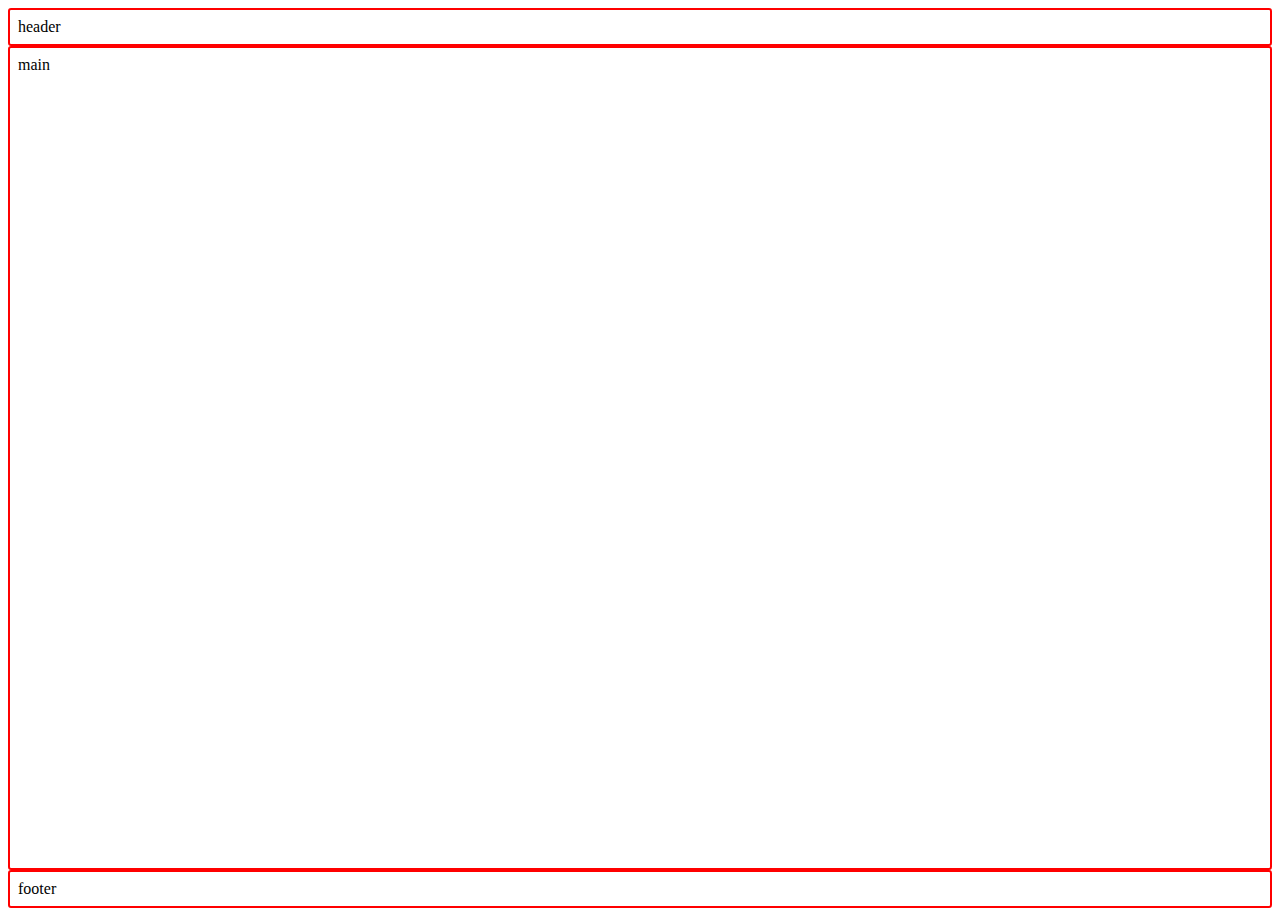
<file: grid/task1.html>
<!DOCTYPE html>
<html lang="en">
<head>
    <meta charset="UTF-8">
    <meta name="viewport" content="width=device-width, initial-scale=1.0">
    <link rel="icon" href="img1.png">
    <link rel="stylesheet" href="style.css">
    <title>Document</title>
</head>
<body>
    <div class="task1 container">
        <header class="items">header</header>
        <main class="items">main</main>
        <footer class="items">footer</footer>
    </div>
</body>
</html>
</file>
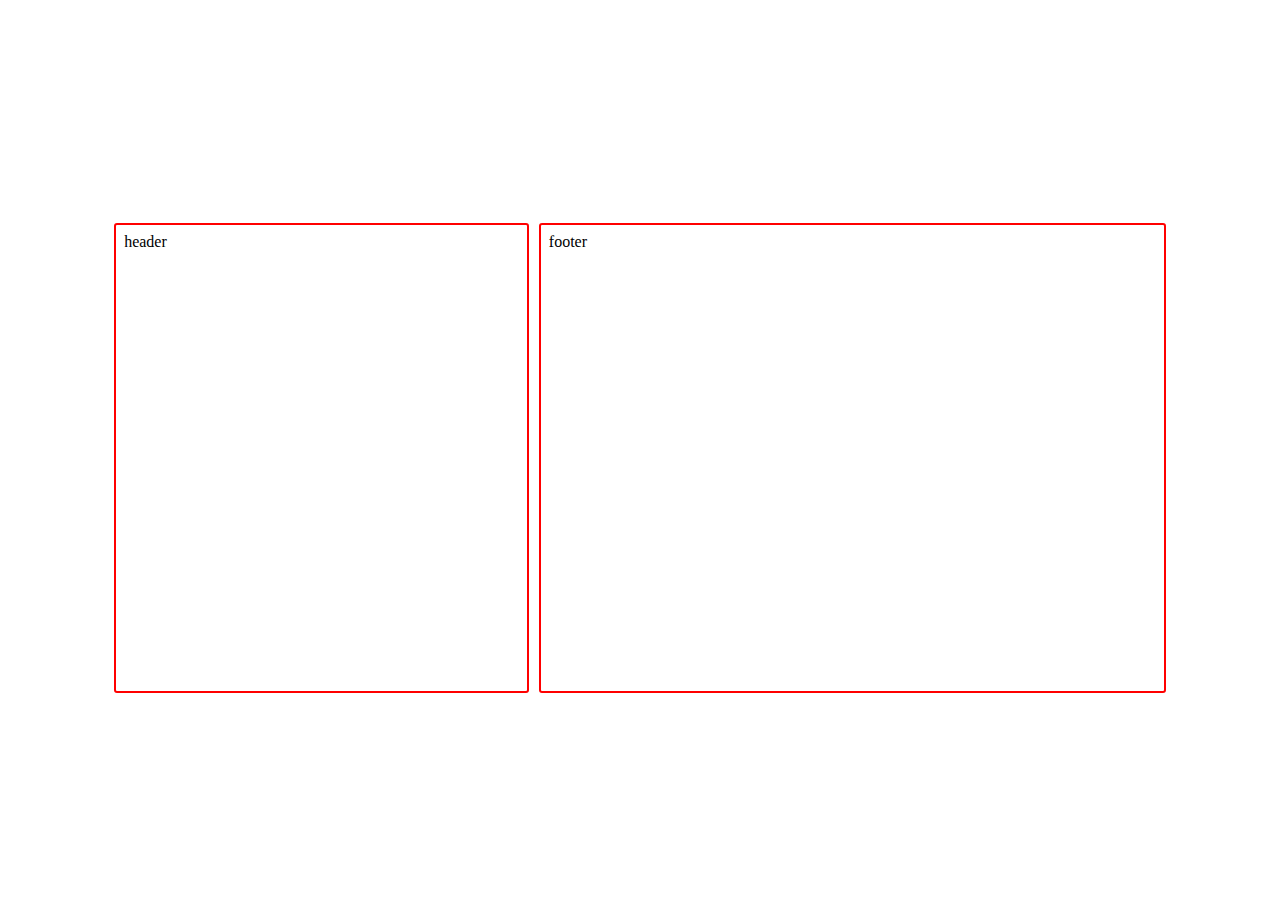
<file: grid/task2.html>
<!DOCTYPE html>
<html lang="en">
<head>
    <meta charset="UTF-8">
    <meta name="viewport" content="width=device-width, initial-scale=1.0">
    <link rel="icon" href="img1.png">
    <link rel="stylesheet" href="style.css">
    <title>Document</title>
</head>
<body>
    <div class="task2 container">
        <header class="items i1 height-50">header</header>
        <footer class="items i2 height-50" >footer</footer>
    </div>
</body>
</html>
</file>
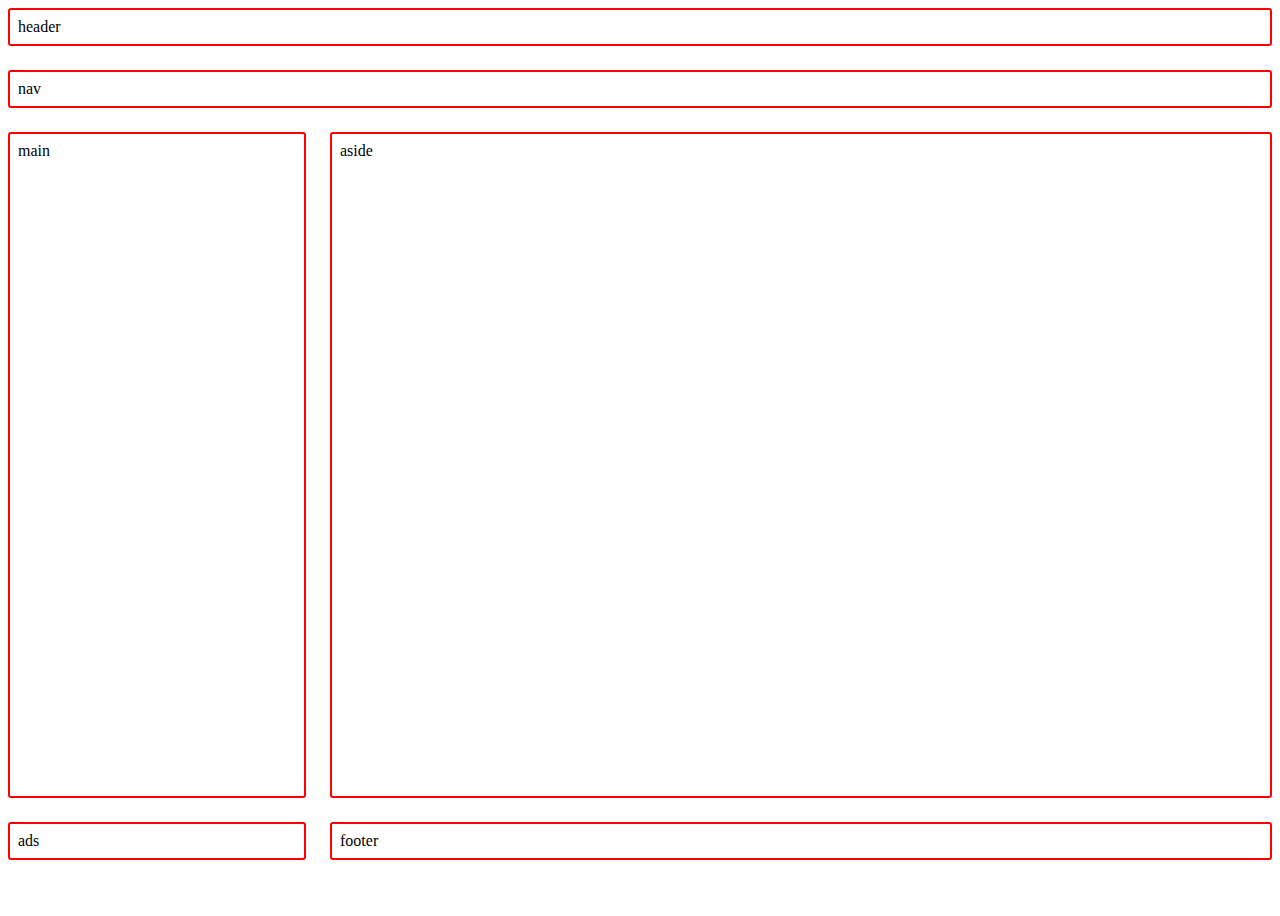
<file: grid/task3.html>
<!DOCTYPE html>
<html lang="en">
<head>
    <meta charset="UTF-8">
    <meta name="viewport" content="width=device-width, initial-scale=1.0">
    <link rel="icon" href="img1.png">
    <link rel="stylesheet" href="style.css">
    <title>Document</title>
</head>
<body>
    <div class="task3-1 container">
        <header class="items head">header</header>
        <nav class="items navbar">nav</nav>
        <main class="items mainmenu">main</main>
        <aside class="items asidebar">aside</aside>
        <article class="items adsbar">ads</article>
        <footer class="items footbar">footer</footer>
    </div>
</body>
</html>
</file>
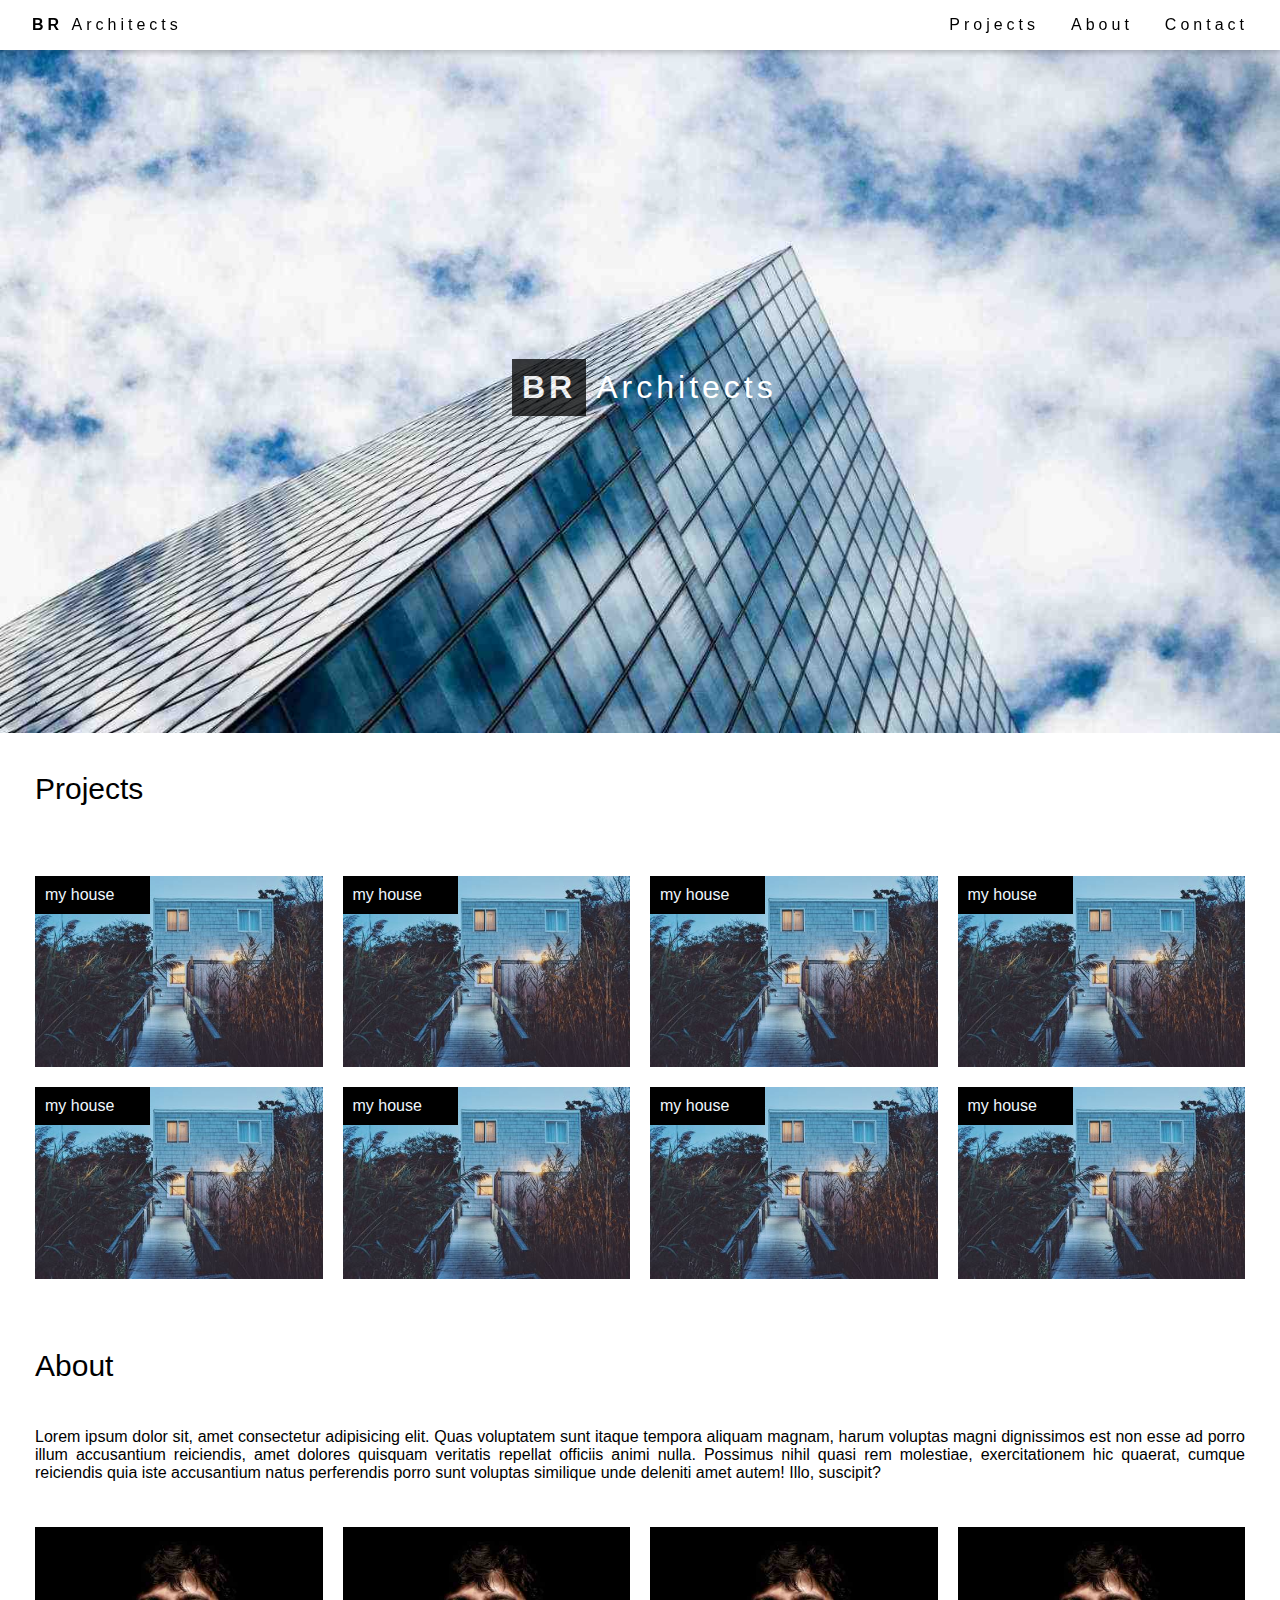
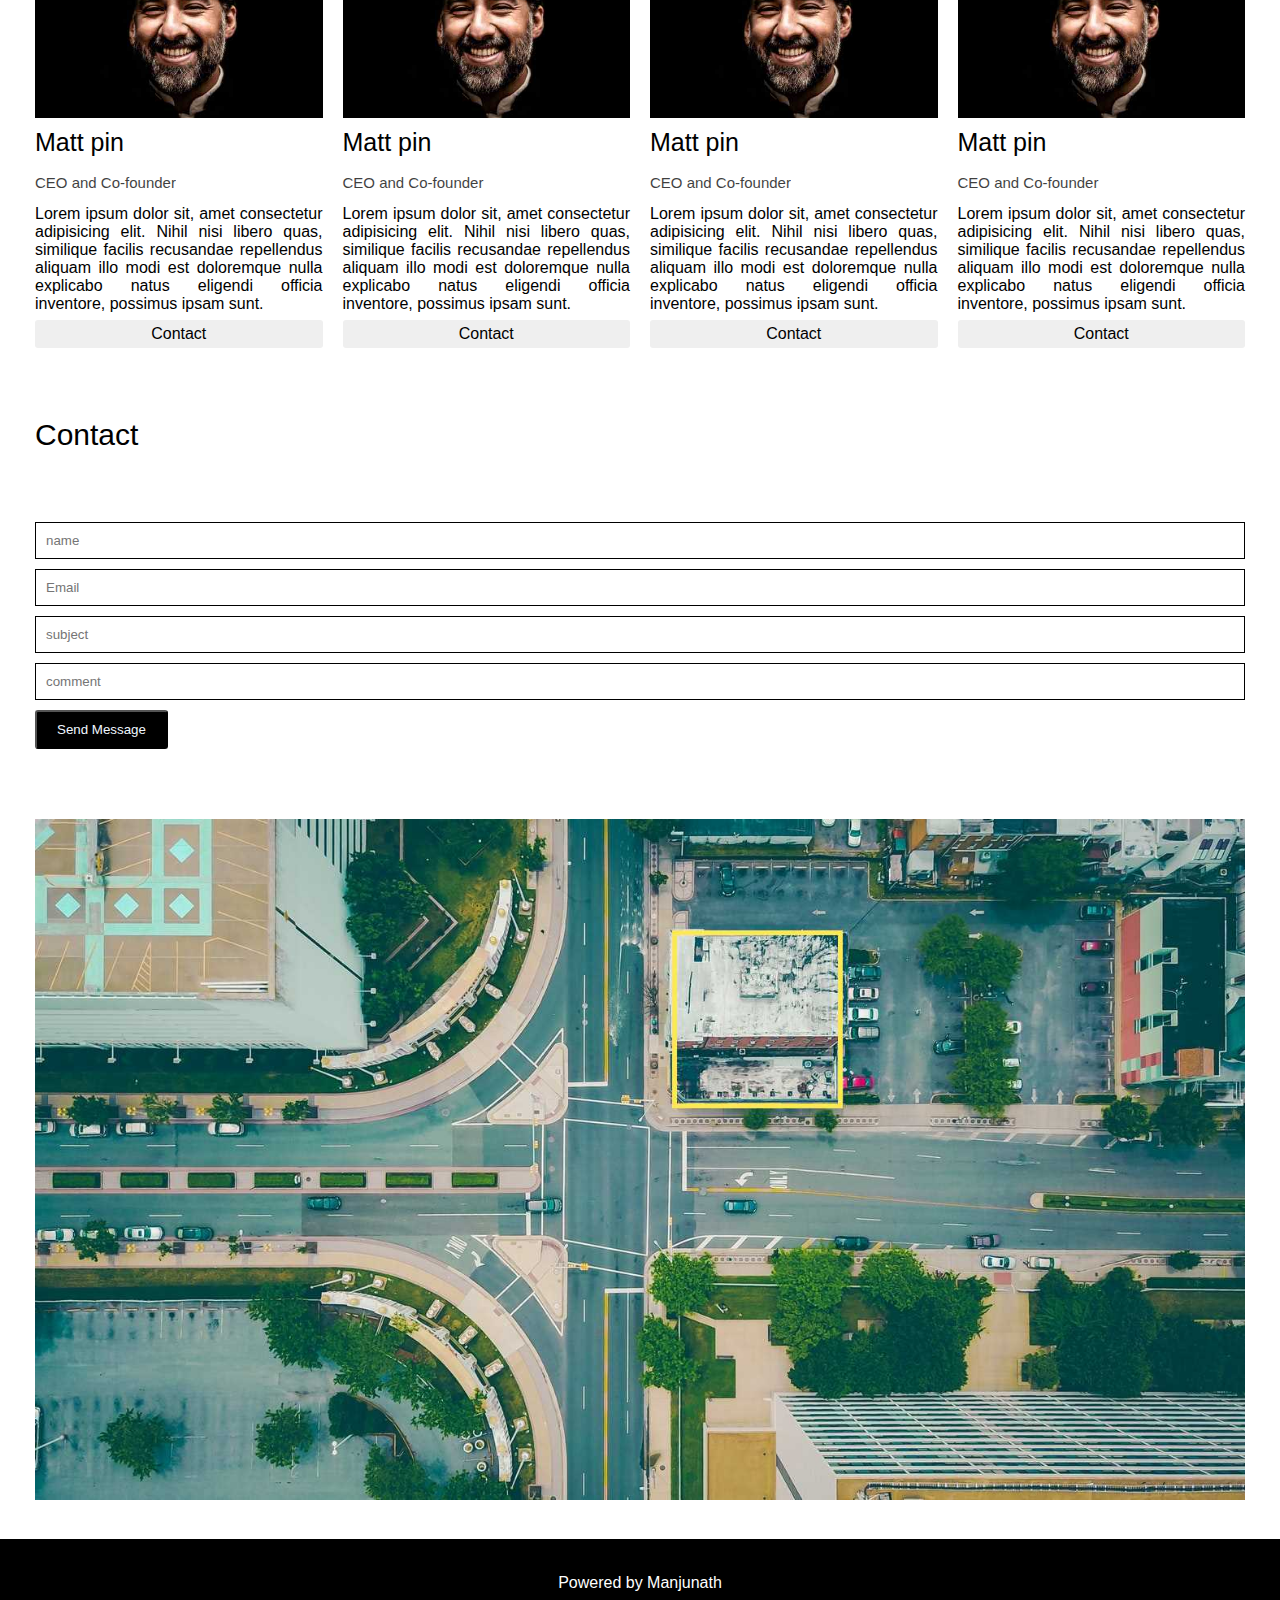
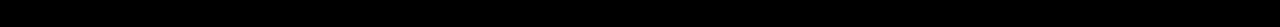
<file: TemplateBr/index1.html>
<!DOCTYPE html>
<html lang="en">

<head>
    <meta charset="UTF-8">
    <meta name="viewport" content="width=device-width, initial-scale=1.0">
    <title>Document</title>
    <style>
        * {
            box-sizing: border-box;
            padding: 0;
            margin: 0;
            font-family: Verdana, sans-serif;
        }

        /* div{
            border: 1px solid red;
        } */
        .container {
            display: grid;
            grid-template-rows: repeat(7, auto)
        }

        .sec_1 {
            display: grid;
            grid-template-columns: repeat(2,1fr);
            position: sticky;
            top: 0;
            z-index: 1;
            justify-content: space-between;
            padding: 8px 16px;
            background-color: white;
            box-shadow:
                0 2px 5px 0 rgba(0, 0, 0, 0.16),
                0 2px 10px 0 rgba(0, 0, 0, 0.12);
        }

        #links {
            list-style: none;
            display: flex;
            float: right;
            justify-content: space-between;

        }

        #links li {
            padding: 8px 16px;
            border-radius: 3px;

        }

        #br {
            font-weight: 600;
        }

        .brachi,
        #links {
            letter-spacing: 3pt;
        }

        .brachi :hover {
            background-color: grey;
        }

        #links :hover {
            background-color: grey;
        }

        .img1 {
            width: 100%;
            height: auto;
        }
        .name1 {
            display: flex;
            justify-content: center;
            align-items: center;
            letter-spacing: 3pt;
            position: absolute;
            top: 45%;
            left: 40%;
        }

        .text1 {
            font-weight: 600;
            padding: 10px;
            font-size: xx-large;
            background-color: black;
            opacity: 0.75;
            color: white;

        }

        .text2 {
            padding: 10px;
            color: white;
            font-size: xx-large;
        }

        .sec_2 {
            position: relative;
        }

        .sec_3 {
            width: 100%;
        }

        .phead {
            font-size: 30px;
            padding: 35px;
        }

        .projgrid {
            display: grid;
            margin: 0 auto;
            grid-template-columns: repeat(4, minmax(200px, 1fr));
            gap: 20px;
            margin: 35px;
        }

        .projgrid img {
            width: 100%;
            height: auto;
            display: block;
        }

        .img_1,
        .img_2,
        .img_3,
        .img_4,
        .img_8,
        .img_7,
        .img_6,
        .img_5 {
            position: relative;
        }

        .p1 {
            width: 40%;
            padding: 10px;
            background-color: black;
            color: aliceblue;
            position: absolute;
            top: 0;
            left: 0;
        }

        .matter {
            text-align: justify;
            padding: 10px 35px;
        }
        .name{
            font-weight: 300;
            padding: 10px 0;
            font-size: 25px;
        }
        .desg{
            font-weight: 200;
            padding: 7px 0;
            font-size: 15px;
            opacity: 0.75;
        }
        .desp{
            padding: 7px 0;
            text-align: justify;
        }
        .bt{
            padding: 5px;
            width: 100%;
            text-align: center;
            font-size: medium;
            border: none;
            border-radius: 3px;
        }
        .f1{
            margin: 35px;
        }
        .f1 input {
            display: block;
            padding: 10px 10px;
            margin-top: 10px;
            width: 100%;
            border: 1px solid;
        }
        #bt1{
            padding: 10px 20px;
            background-color: black;
            color: aliceblue;
            border-radius: 3px;
            margin-top: 10px;
        }
        .sec_6{
            margin: 35px;
        }
        .sec_7 p{
            text-align: center;
            padding: 35px;
            background-color: black;
            color: white;

        }
        @media screen and (orientation : portrait)
        {
            .projgrid{
                display: inline-block;
            }
            .text2{
                z-index: -1;
                display: none;
            }
            .text1{
            font-weight: 600;
            padding: 20px;
            font-size: xx-large;
            background-color: black;
            opacity: 0.75;
            color: white;
            }
            .sec_1{
                display: grid;
                grid-template-columns: max-content;
            }
            .s2{
                display: none;
            }
           
            
            .img_1,
        .img_2,
        .img_3,
        .img_4,
        .img_8,
        .img_7,
        .img_6,
        .img_5 {
            margin: 20px;
        }
        .ahead{
            margin: 20px;
        }
        .name1 {
            display: flex;
            justify-content: center;
            align-items: center;
            letter-spacing: 3pt;
            position: absolute;
            top: 35%;
            left: 35%;
        }
        }
        @media screen and (max-width:769px) and (min-width:321px)
        {
            .projgrid{
                display: grid;
                grid-template-columns: repeat( 2 ,minmax(100px,1fr));

            }
            
        }
    </style>
</head>

<body>
    <div class="container">
        <div class="sec_1">
            <div class="brachi">
                <p style="padding: 8px 16px; border-radius: 3px;"><span id="br">BR </span>Architects</p>
            </div>
            <div class="s2">
                <ul id="links">
                    <li>Projects</li>
                    <li>About</li>
                    <li>Contact</li>
                </ul>
            </div>
            
        </div>
        <div class="sec_2">
            <div> <img src="back1.png" alt="hello" class="img1">
                <div class="name1">
                    <div class="text1">BR</div>
                    <div class="text2">Architects </div>
                </div>
            </div>
        </div>
        <div class="sec_3">
            <div class="phead"> Projects </div>
            <div class="projgrid">
                <div class="img_1">
                    <img src="proj1.png" alt="no">
                    <div class="p1">my house</div>
                </div>
                <div class="img_2">
                    <img src="proj1.png" alt="no">
                    <div class="p1">my house</div>
                </div>
                <div class="img_3">
                    <img src="proj1.png" alt="no">
                    <div class="p1">my house</div>
                </div>
                <div class="img_4">
                    <img src="proj1.png" alt="no">
                    <div class="p1">my house</div>
                </div>
                <div class="img_5">
                    <img src="proj1.png" alt="no">
                    <div class="p1">my house</div>
                </div>
                <div class="img_6">
                    <img src="proj1.png" alt="no">
                    <div class="p1">my house</div>
                </div>
                <div class="img_7">
                    <img src="proj1.png" alt="no">
                    <div class="p1">my house</div>
                </div>
                <div class="img_8">
                    <img src="proj1.png" alt="no">
                    <div class="p1">my house</div>
                </div>
            </div>

        </div>
        <div class="sec_4">
            <div class="phead"> About </div>
            <p class="matter">
                Lorem ipsum dolor sit, amet consectetur adipisicing elit. Quas voluptatem sunt itaque tempora aliquam
                magnam, harum voluptas magni dignissimos est non esse ad porro illum accusantium reiciendis, amet
                dolores quisquam veritatis repellat officiis animi nulla. Possimus nihil quasi rem molestiae,
                exercitationem hic quaerat, cumque reiciendis quia iste accusantium natus perferendis porro sunt
                voluptas similique unde deleniti amet autem! Illo, suscipit?
            </p>
            <div class="projgrid">
                <div class="ahead">
                    <img src="per.png" alt="hi">
                    <div class="info">
                        <p class="name">Matt pin</p>
                        <p class="desg">CEO and Co-founder</p>
                        <p class="desp">Lorem ipsum dolor sit, amet consectetur adipisicing elit. Nihil nisi libero
                            quas, similique facilis recusandae repellendus aliquam illo modi est doloremque nulla
                            explicabo natus eligendi officia inventore, possimus ipsam sunt.</p>
                            <button class="bt">Contact</button>
                    </div>
                </div>
                <div class="ahead">
                    <img src="per.png" alt="hi">
                    <div class="info">
                        <p class="name">Matt pin</p>
                        <p class="desg">CEO and Co-founder</p>
                        <p class="desp">Lorem ipsum dolor sit, amet consectetur adipisicing elit. Nihil nisi libero
                            quas, similique facilis recusandae repellendus aliquam illo modi est doloremque nulla
                            explicabo natus eligendi officia inventore, possimus ipsam sunt.</p>
                        <button class="bt">Contact</button>
                    </div>
                </div>
                <div class="ahead">
                    <img src="per.png" alt="hi">
                    <div class="info">
                        <p class="name">Matt pin</p>
                        <p class="desg">CEO and Co-founder</p>
                        <p class="desp">Lorem ipsum dolor sit, amet consectetur adipisicing elit. Nihil nisi libero
                            quas, similique facilis recusandae repellendus aliquam illo modi est doloremque nulla
                            explicabo natus eligendi officia inventore, possimus ipsam sunt.</p>
                            <button class="bt">Contact</button>
                    </div>
                </div>
                <div class="ahead">
                    <img src="per.png" alt="hi">
                    <div class="info">
                        <p class="name">Matt pin</p>
                        <p class="desg">CEO and Co-founder</p>
                        <p class="desp">Lorem ipsum dolor sit, amet consectetur adipisicing elit. Nihil nisi libero
                            quas, similique facilis recusandae repellendus aliquam illo modi est doloremque nulla
                            explicabo natus eligendi officia inventore, possimus ipsam sunt.</p>
                            <button class="bt">Contact</button>
                    </div>
                </div>
            </div>
        </div>
        <div class="sec_5">
            <div class="phead"> Contact </div>
            <form class="f1">
                <input type="text" placeholder="name">
                <input type="text" placeholder="Email">
                <input type="text" placeholder="subject">
                <input type="text" placeholder="comment">
                <button id="bt1">Send Message</button>
            </form>
        </div>
        <div class="sec_6">
            <div> <img src="last1.png" alt="hello" class="img1">
           
        </div>
        </div>
        <div class="sec_7">
                <p class="foot">Powered by Manjunath</p>
        </div>
        </div>
    </div>
</body>

</html>
</file>
<file: grid/style.css>
.items{
  justify-content:center ;
  border: 2px solid red;
  padding: 8px;
  border-radius: 3px;

}
.task1 {
    display: grid;
    height: 100vh;
    grid-template-rows: auto 1fr auto;
}
.height-50{
    height: 50vh;
}
.task2 {
    display: grid;
    grid-template-columns: repeat(12,1fr);
    column-gap: 10px;
    height: 100vh;
    align-items: center;
}
.task2 .i1{
    grid-column: 2 / span 4;
}
.task2 .i2{
    grid-column: 6 /span 6
}
.task3-1{
    display: grid;
    gap:24px;
    height: 100vh;
    grid-template-rows: auto auto 1fr auto auto auto;
}
@media (min-width: 720px) {
    .task3-1{
        grid-template-columns: repeat(12,1fr);
    }
    .task3-1 .head
    {
         grid-column: 1 / span 12;
    }
    .task3-1 .navbar{
        grid-column: 1 / span 12;

    }
    .task3-1 .mainmenu{

        grid-column: 1/4;
    }
    .task3-1 .asidebar{

        grid-column: 4 /13;
    }
    .task3-1 .adsbar{
        grid-column: 1 /  4;

    }
    .task3-1 .footbar
    {
        grid-column: 4/span 9;
    }
    
}
</file>
